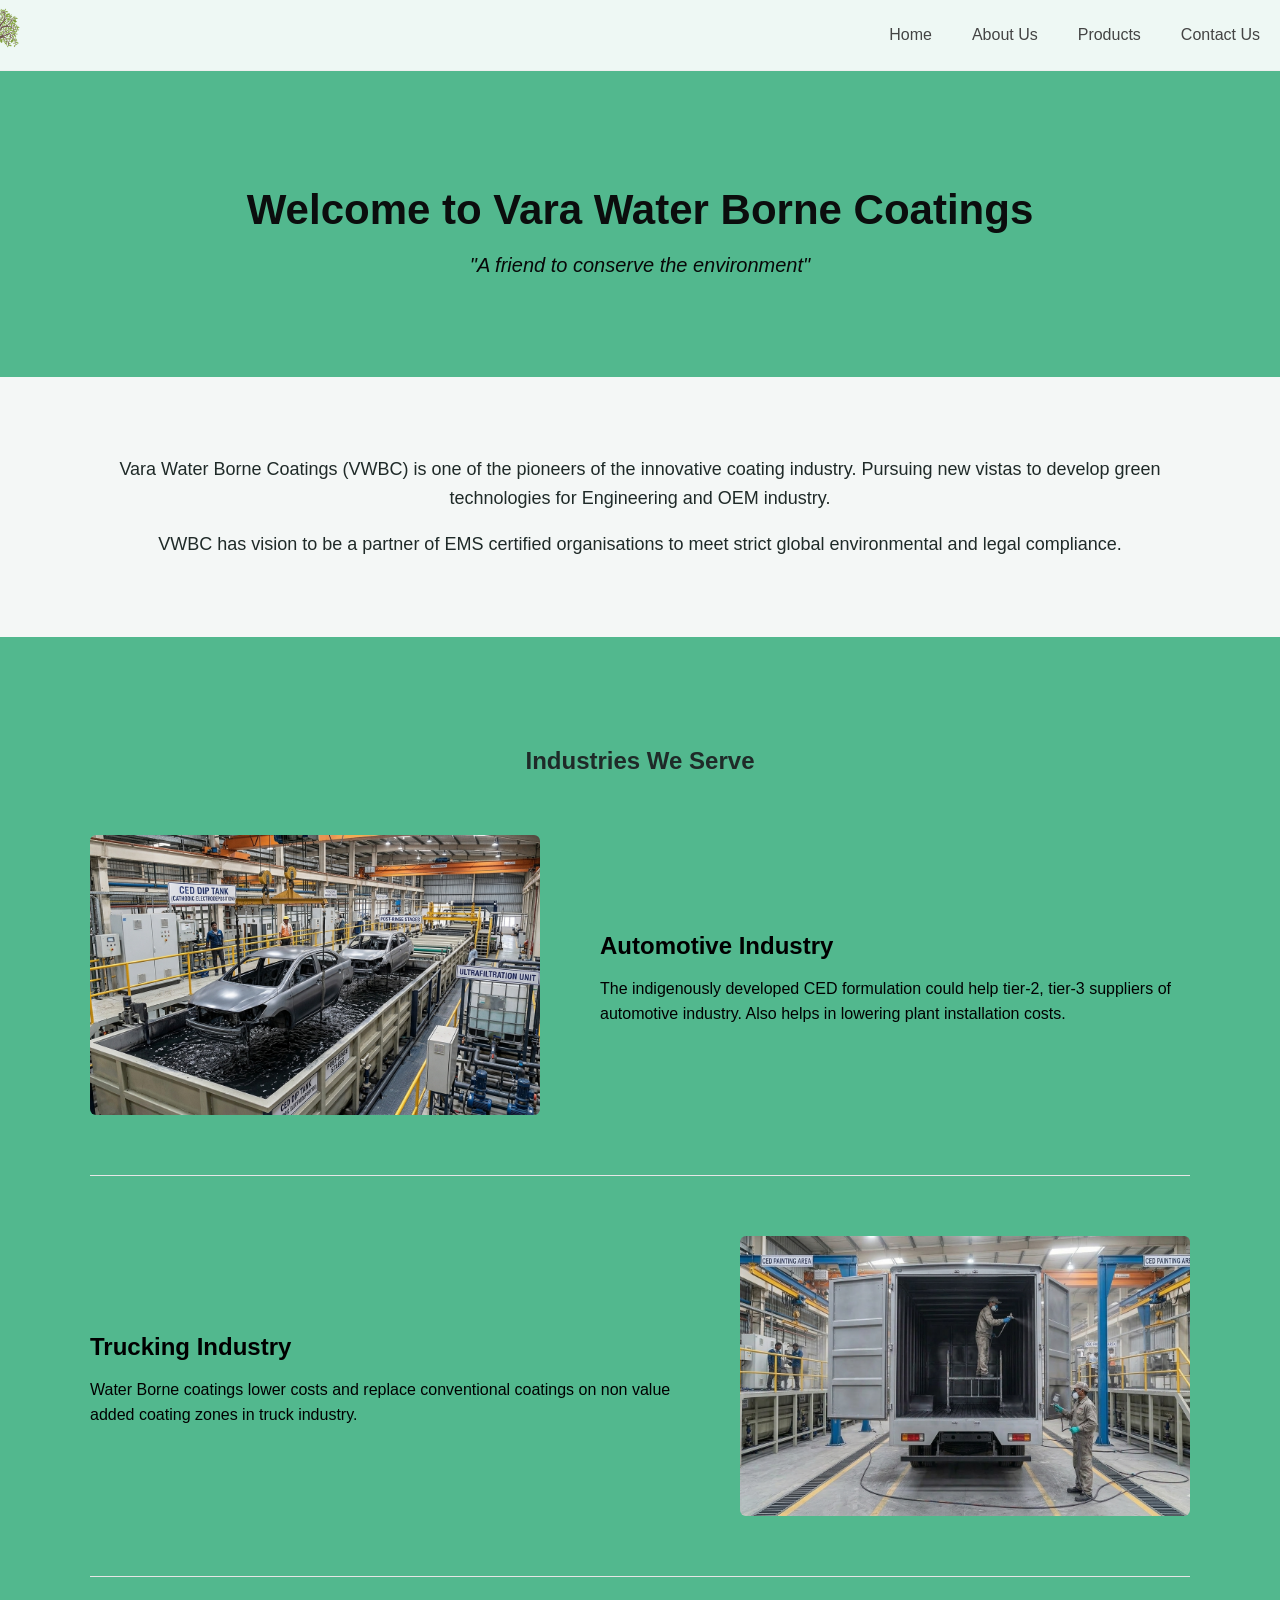
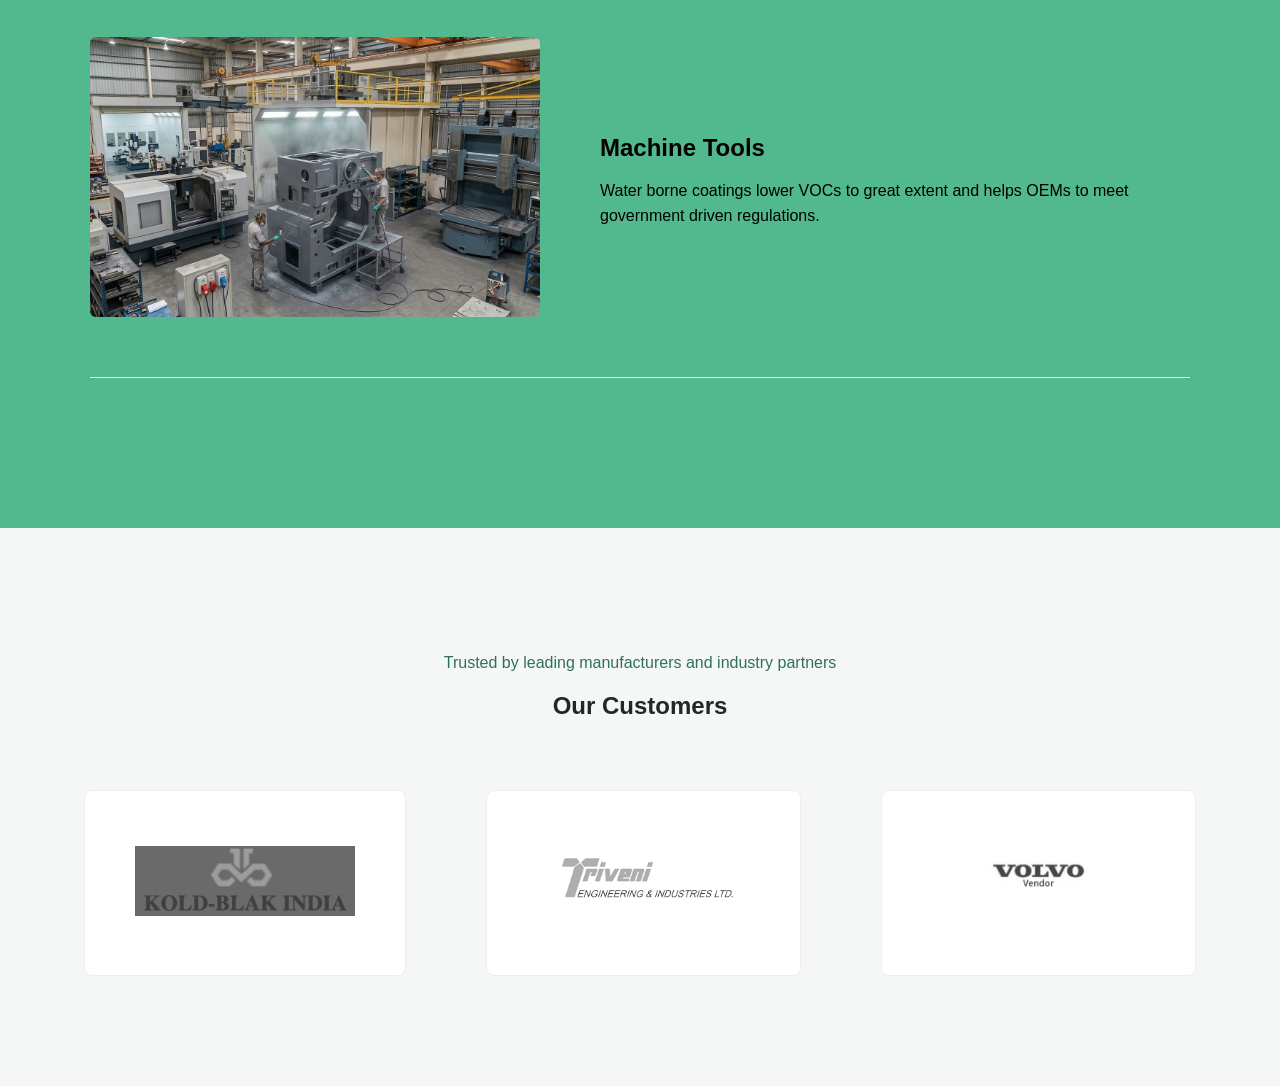
<file: index.html>
<!-- redeploy trigger -->
<!DOCTYPE html>
<html lang="en">
<head>
    <meta charset="UTF-8">
    <meta name="viewport" content="width=device-width, initial-scale=1.0">
    <title>VWBC Home</title>
    <link rel="stylesheet" href="style.css">
</head>

<body>
    
      <header class="navbar">

        <div class="nav-container">

          <div class="nav-left">
            <a href="index.html">
              <img src="images/logo_transparent.png" alt="Company Logo" class="logo">
            </a>
          </div>

          <nav class="nav-right">
            <a href="index.html">Home</a>
            <a href="about.html">About Us</a>
            <a href="products.html">Products</a>
            <a href="contact.html">Contact Us</a>
          </nav>

        </div>

      </header>

      <section class="hero">
        <h1>Welcome to Vara Water Borne Coatings</h1>
        <p class="tagline"><i>"A friend to conserve the environment"</i></p>
      </section>

      <section class="about-band">
      <div class="about-container">
        <p>
        Vara Water Borne Coatings (VWBC) is one of the pioneers of the innovative coating
            industry. Pursuing new vistas to develop green technologies for Engineering and
            OEM industry.
        </p>
        <p> 
        VWBC has vision to be a partner of EMS certified organisations to meet strict global
            environmental and legal compliance.
        </p>
      </div>
      </section>

      <section class="industries">

        <h2>Industries We Serve</h2>

        <div class="industry-row">
          <img src="images/automotive_industry.png" alt="Automotive">
          <div class="industry-text">
            <h3>Automotive Industry</h3>
            <p>
              The indigenously developed CED formulation could help tier-2, tier-3 suppliers of automotive industry.
              Also helps in lowering plant installation costs.
            </p>
          </div>
        </div>

        <div class="industry-row reverse">
          <img src="images/trucking_industry.png" alt="Trucking">
          <div class="industry-text">
            <h3>Trucking Industry</h3>
            <p>
              Water Borne coatings lower costs and replace conventional coatings on non value added
              coating zones in truck industry.
            </p>
          </div>
        </div>

        <div class="industry-row">
          <img src="images/machine_tools.png" alt="Machine Tools">
          <div class="industry-text">
            <h3>Machine Tools</h3>
            <p>
              Water borne coatings lower VOCs to great extent and helps OEMs to meet government driven
              regulations. 
            </p>
          </div>
        </div>

      </section>

      <section class="customers">

        <p class="customers-subtitle">
          Trusted by leading manufacturers and industry partners
        </p>

        <h2>Our Customers</h2>

        <div class="customer-logos">

          <div class="logo-card">
            <img src="images/kold_blak_logo.png" alt="Customer 1">
          </div>
          
          <div class="logo-card">
            <img src="images/triveni_logo.png" alt="Customer 2">
          </div>

          <div class="logo-card">
            <img src="images/volvo_logo.png" alt="Customer 3">
          </div>

        </div>

      </section>

    <footer></footer>
</body>
</html>
</file>
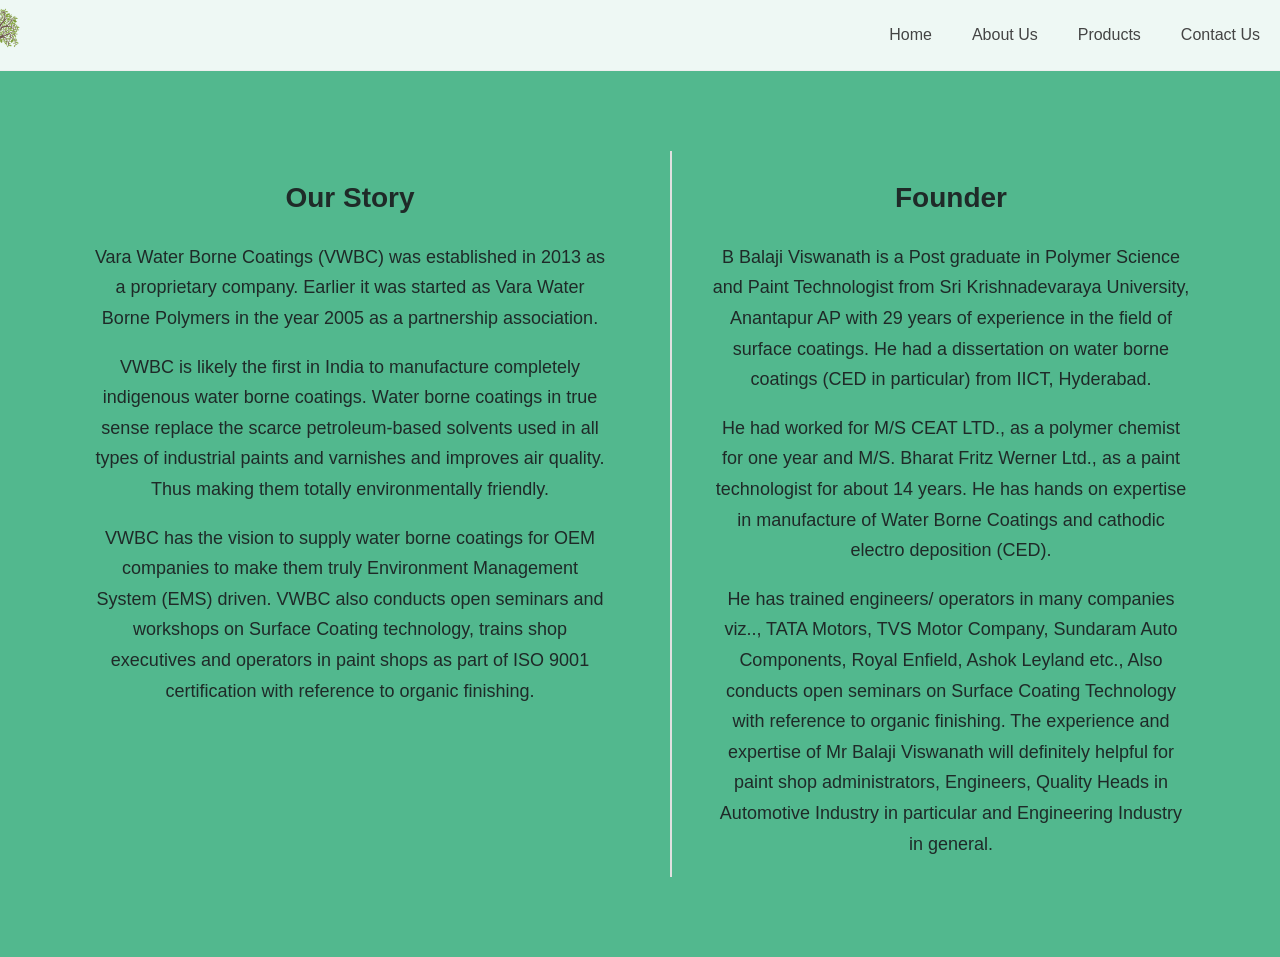
<file: about.html>
<!DOCTYPE html>
<html lang="en">
<head>
    <meta charset="UTF-8">
    <meta name="viewport" content="width=device-width, initial-scale=1.0">
    <title>About VWBC</title>
    <link rel="stylesheet" href="style.css">
</head>

<body>
    
    <header class="navbar">

        <div class="nav-container">

          <div class="nav-left">
            <a href="index.html">
              <img src="images/logo_transparent.png" alt="Company Logo" class="logo">
            </a>
          </div>

          <nav class="nav-right">
            <a href="index.html">Home</a>
            <a href="about.html">About Us</a>
            <a href="products.html">Products</a>
            <a href="contact.html">Contact Us</a>
          </nav>

        </div>

      </header>

    <section class="about-section">
        <div class="about-container">

            <div class="about-columns">

            <div class="about-company">
                <h2>Our Story</h2>
                <p>
                    Vara Water Borne Coatings (VWBC) was established in 2013 as a
                    proprietary company.
                    Earlier it was started as Vara Water Borne Polymers in the year 2005 as a
                    partnership association.
                </p>
                <p>
                    VWBC is likely the first in India to manufacture completely indigenous water borne coatings.
                    Water borne coatings in true sense replace the scarce petroleum-based solvents
                    used in all types of industrial paints and varnishes and improves air quality.
                    Thus making them totally environmentally friendly.
                </p>
                <p>
                    VWBC has the vision to supply water borne coatings for OEM companies to make them
                    truly Environment Management System (EMS) driven.
                    VWBC also conducts open seminars and workshops on Surface Coating
                    technology, trains shop executives and operators in paint shops as part of ISO
                    9001 certification with reference to organic finishing.
                </p>
            </div>

            <div class="about-founder">
                <h2>Founder</h2>
                <p>
                B Balaji Viswanath is a Post graduate in Polymer Science and Paint
                Technologist from Sri Krishnadevaraya University, Anantapur AP with 29
                years of experience in the field of surface coatings.
                He had a dissertation on water borne coatings (CED in particular) from
                IICT, Hyderabad.
                </p>

                <p>
                He had worked for M/S CEAT LTD., as a polymer chemist for one year and
                M/S. Bharat Fritz Werner Ltd., as a paint technologist for about 14 years.
                He has hands on expertise in manufacture of Water Borne Coatings and
                cathodic electro deposition (CED).    
                </p>
                
                <p>
                    He has trained engineers/ operators in many companies viz.., TATA Motors,
                    TVS Motor Company, Sundaram Auto Components, Royal Enfield, Ashok
                    Leyland etc.,
                    Also conducts open seminars on Surface Coating Technology with reference
                    to organic finishing.
                    The experience and expertise of Mr Balaji Viswanath will definitely helpful
                    for paint shop administrators, Engineers, Quality Heads in Automotive
                    Industry in particular and Engineering Industry in general.
                </p>

            </div>

            </div>

        </div>
    </section>

</body>
</file>
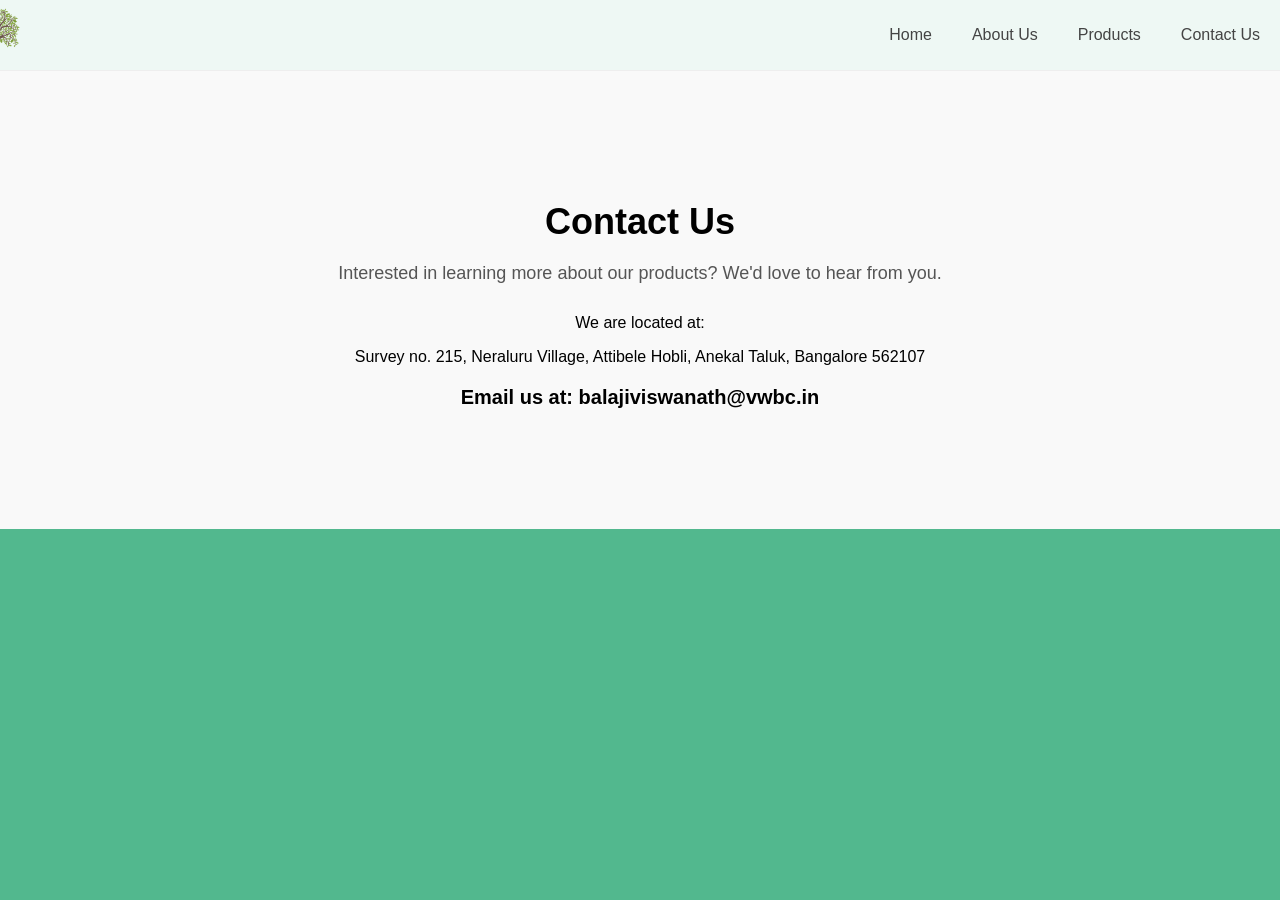
<file: contact.html>
<!DOCTYPE html>
<html lang="en">
<head>
    <meta charset="UTF-8">
    <meta name="viewport" content="width=device-width, initial-scale=1.0">
    <title>Contact VWBC</title>
    <link rel="stylesheet" href="style.css">
</head>

<body>
    
    <header class="navbar">

        <div class="nav-container">

          <div class="nav-left">
            <a href="index.html">
              <img src="images/logo_transparent.png" alt="Company Logo" class="logo">
            </a>
          </div>

          <nav class="nav-right">
            <a href="index.html">Home</a>
            <a href="about.html">About Us</a>
            <a href="products.html">Products</a>
            <a href="contact.html">Contact Us</a>
          </nav>

        </div>

      </header>

      <section id="contact" class="contact-section">

        <div class="contact-container">

          <h2>Contact Us</h2>

          <p class="contact-text">
            Interested in learning more about our products?
            We'd love to hear from you.
          </p>
          
          <p class="company-address">
            We are located at:
            <a>
              <p>
              Survey no. 215, Neraluru Village, Attibele Hobli,
              Anekal Taluk, Bangalore 562107
              </p>
            </a>
          </p>

          <p class="contact-email">
            Email us at:
            <a href="mailto:balajiviswanath@vwbc.in">
              balajiviswanath@vwbc.in
            </a>
          </p>

        </div>

      </section>
      
</body>
</file>
<file: style.css>
body {
    background: #52b88e; 
    color: rgb(0, 0, 0);
    font-family: Arial, Helvetica, sans-serif;
    margin: 0;
    padding: 0;
}

.hero {
  text-align: center;
  padding: 80px 20px;
}

.hero h1 {
  font-size: 42px;
  margin-bottom: 10px;
  color: #0b0d0d;
}

.about-band {
  background-color: #F4F7F6;
  padding: 60px 20px;
}

.about-container {
  max-width: 800px;
  margin: auto;
  text-align: center;
  line-height: 1.6;
  color: #1F2A28;
  font-size: 18px;
}

.industries {
  padding: 90px 20px;
  max-width: 1100px;
  margin: auto;
}

.industries h2 {
  text-align: center;
  margin-bottom: 60px;
  color: #1F2A28;
}

.industry-row {
  display: flex;
  align-items: center;
  gap: 60px;
  margin-bottom: 60px;
  padding-bottom: 60px;
  border-bottom: 1px solid #e6e6e6;
}

.industry-row img {
  width: 450px;
  height: 280px;
  object-fit: cover;
  border-radius: 6px;
}

.industry-text {
  flex: 1;
}

.industry-text h3 {
  color: #000000;
  margin-bottom: 12px;
  font-size: 24px;
}

.industry-text p {
  line-height: 1.6;
  color: #000000;
  font-size: 16px;
}

.reverse {
  flex-direction: row-reverse;
}

.customers {
  padding: 110px 20px;
  text-align: center;
  background: #F4F7F6;
}

.customers-subtitle {
  color: #307156;
  font-size: 16px;
  margin-bottom: 10px;
}

.customers h2 {
  margin-bottom: 70px;
  color: #1F2A28;
}

.customer-logos {
  display: flex;
  justify-content: center;
  align-items: center;
  gap: 80px;
  flex-wrap: wrap;
}

.logo-card {
  background: white;
  padding: 30px 50px;
  border-radius: 8px;
  border: 1px solid #eee;
  transition: all 0.25s ease;
}

.logo-card img {
  height: 120px;
  max-width: 220px;
  object-fit: contain;
  filter: grayscale(100%);
  opacity: 0.75;
  transition: all 0.25s ease;
}

.logo-card:hover {
  box-shadow: 0 10px 24px rgba(0,0,0,0.08);
  transform: translateY(-4px);
}

.logo-card:hover img {
  filter: grayscale(0%);
  opacity: 1;
}

.tagline {
  font-size: 20px;
  color: #070808;
}

section {
    background: #52b88e;
    color: black;
    padding: 0px;
}

footer {
    background: #52b88e;
    padding: 0px;
}

ul {
    list-style-type: none;
    margin: 0;
    padding: 0;
}

.navbar {
  position: sticky;
  top: 0;
  background: rgba(255,255,255,0.9);
  backdrop-filter: blur(8px);
  border-bottom: 1px solid #eee;
  z-index: 1000;
}

/* pushes logo and links outward */

.nav-container {
  max-width: 1400px;
  margin: 0 auto;
  padding: 0 20px;

  height: 70px;

  display: flex;
  align-items: center;
  justify-content: space-between;
}

/* LEFT SIDE */

.nav-left {
  margin-left: -100px;
}

/* bigger logo without growing navbar */

.logo {
  height: 150px;
  width: auto;
  object-fit: contain;
}

.company-name {
  font-size: 22px;
  font-weight: 700;
  color: #222;
  letter-spacing: 0.3px;
}

/* RIGHT SIDE */

.nav-right {
  display: flex;
  align-items: center;
  gap: 40px;
}

.nav-right a {
  text-decoration: none;
  color: #444;
  font-size: 16px;
  font-weight: 500;
  position: relative;
  transition: color 0.2s ease;
}

.nav-right a::after {
  content: "";
  position: absolute;
  left: 0;
  bottom: -6px;
  width: 0%;
  height: 2px;
  background: black;
  transition: width 0.25s ease;
}

.nav-right a:hover::after {
  width: 100%;
}

.nav-right a:hover {
  color: black;
}

.contact-section {
  padding: 100px 20px;
  background: #f9f9f9;
  text-align: center;
}

.contact-container {
  max-width: 700px;
  margin: 0 auto;
}

.contact-section h2 {
  font-size: 36px;
  margin-bottom: 20px;
}

.contact-text {
  font-size: 18px;
  color: #555;
  margin-bottom: 30px;
}

.contact-email {
  font-size: 20px;
  font-weight: 600;
}

.contact-email a {
  color: black;
  text-decoration: none;
}

.contact-email a:hover {
  text-decoration: underline;
}

.contact-response {
  margin-top: 20px;
  color: #777;
}

.about-section {
  padding: 80px 20px;
}

.about-container {
  max-width: 1100px;
  margin: auto;
}

.about-columns {
  display: grid;
  grid-template-columns: 1fr 1fr;
  gap: 60px;
}

.about-company,
.about-founder {
  line-height: 1.7;
}

.about-company h2,
.about-founder h2 {
  margin-bottom: 20px;
  font-size: 28px;
}

.about-founder {
  border-left: 2px solid #e0e0e0;
  padding-left: 40px;
}

.products-section {
  padding: 80px 20px;
}

.products-title {
  text-align: center;
  margin-bottom: 70px;
  font-size: 40px;
}

.product-row {
  max-width: 1100px;
  margin: 0 auto 80px auto;

  display: grid;
  grid-template-columns: 1fr 1fr;
  gap: 60px;
  align-items: center;
}

.product-row.reverse {
  direction: rtl;
}

.product-row.reverse .product-text {
  direction: ltr;
}

.product-text h2 {
  font-size: 28px;
  margin-bottom: 15px;
}

.product-text p {
  font-size: 18px;
  line-height: 1.6;
}

.product-image img {
  width: 100%;
  max-width: 420px;
  border-radius: 10px;
}

.container {
    max-width: 600px;
    margin: 0 auto;
    padding: 20px;
  }
  
  h2 {
    margin-bottom: 20px;
  }
  
  .form-group {
    margin-bottom: 20px;
  }
  
  label {
    display: block;
    font-weight: bold;
  }
  
  input[type="text"],
  input[type="email"],
  input[type="phone number"],
  textarea {
    width: 100%;
    padding: 8px;
    border: 1px solid #ccc;
    border-radius: 4px;
  }
  
  textarea {
    resize: vertical;
  }
  
  button {
    background-color: #007bff;
    color: #fff;
    padding: 10px 20px;
    border: none;
    border-radius: 4px;
    cursor: pointer;
  }
  
  button:hover {
    background-color: #0056b3;
  }
</file>
